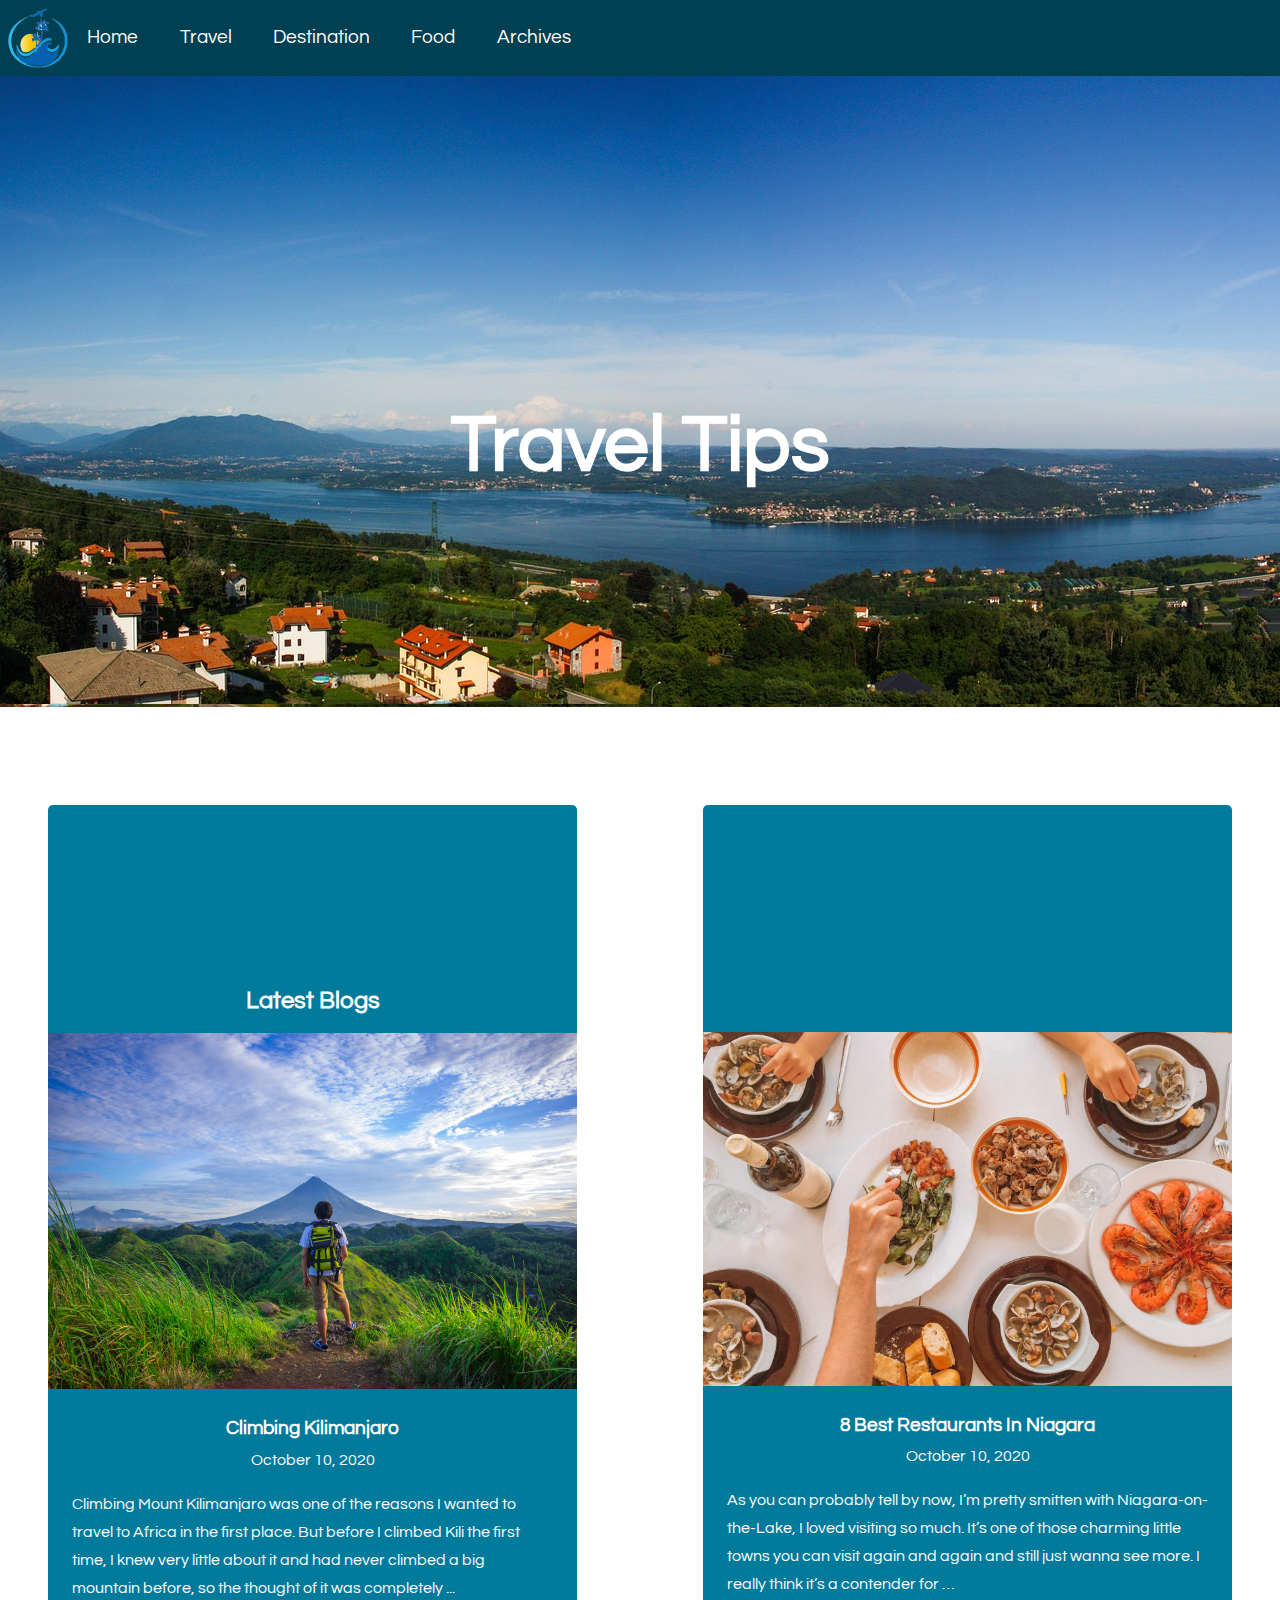
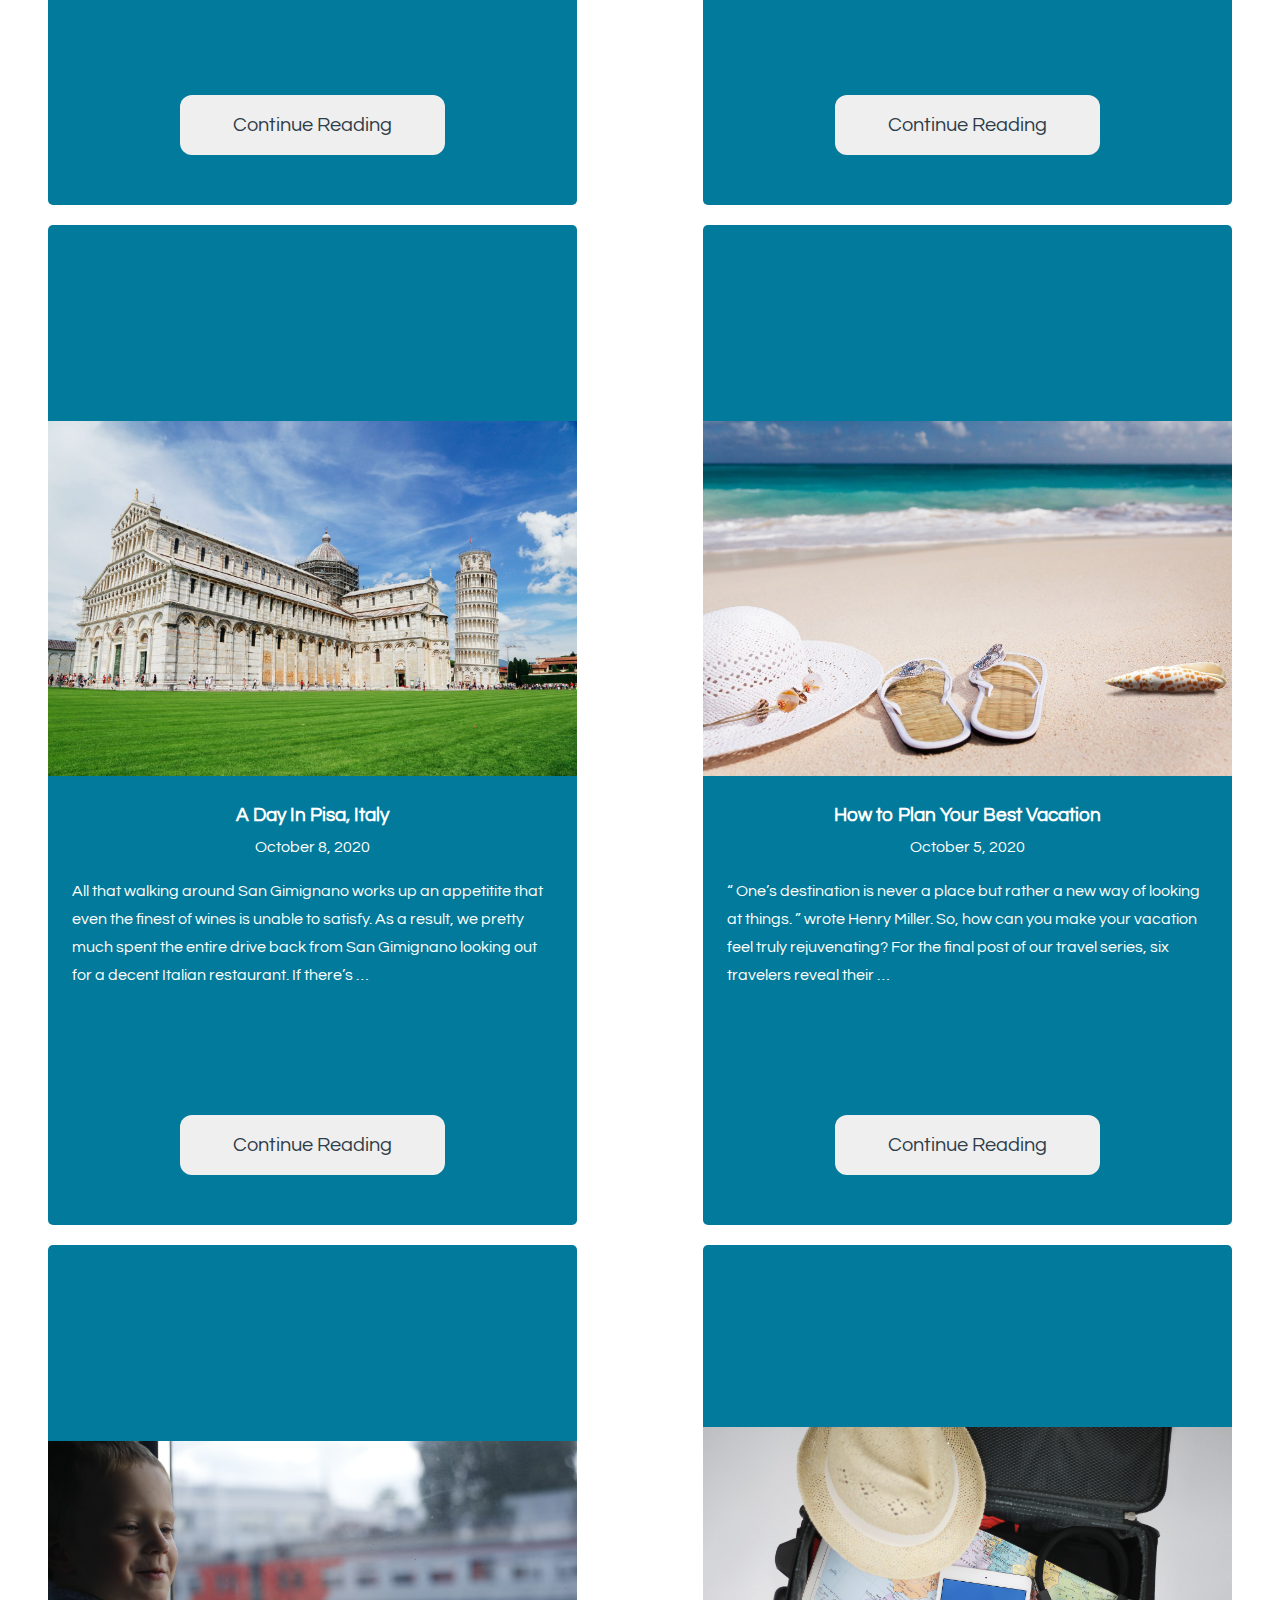
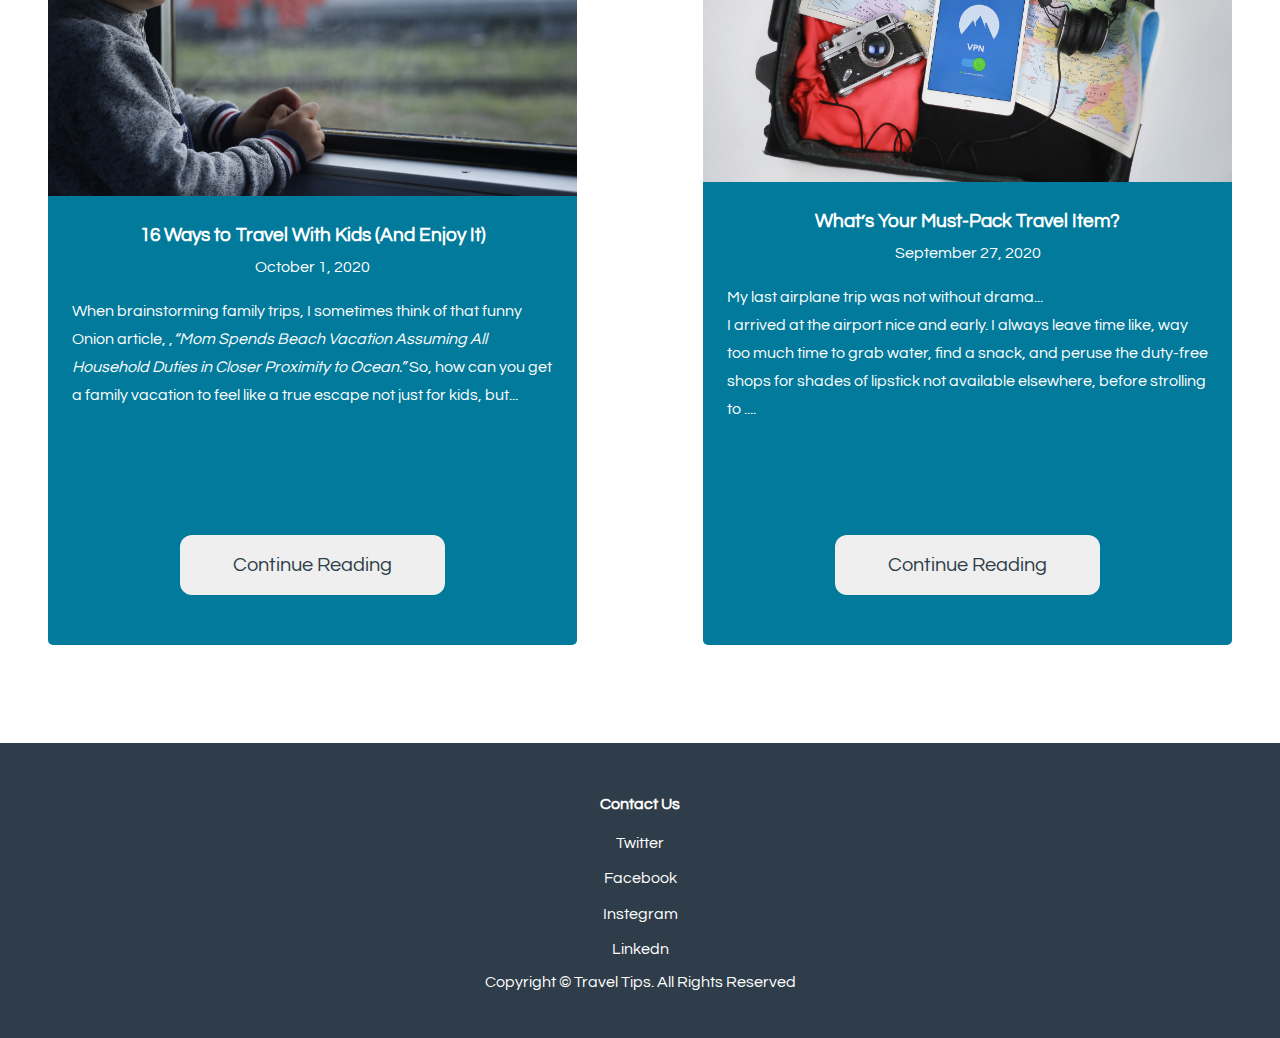
<file: blog-project/index.html>
<!DOCTYPE html>
<html lang="en">
  <head>
    <meta charset="UTF-8" />
    <meta name="viewport" content="width=device-width, initial-scale=1.0" />
    <link
      rel="stylesheet"
      href="https://cdnjs.cloudflare.com/ajax/libs/font-awesome/4.7.0/css/font-awesome.min.css"
    />
    <link
      href="https://fonts.googleapis.com/css?family=Questrial&display=swap"
      rel="stylesheet"
    />
    <link rel="stylesheet" href="stylesheets/main.css" />
    <title>Travel Tips</title>
  </head>
  <body>
    <div class="container">
      <header>
        <nav class="nav">
          <section class="home">
            <img
              src="images/logo.png"
              width="60"
              height="60"
              alt="logo"
              class="logo"
            />
            <div id="responsive">
              <ul class="home-list">
                <li><a href="/">Home</a></li>
                <li><a href="#">Travel</a></li>
                <li><a href="#">Destination</a></li>
                <li><a href="#">Food</a></li>
                <li><a href="#">Archives</a></li>
              </ul>
            </div>
          </section>
          <a href="#" id="icon" onclick="myFunction()">
            <i class="fa fa-bars"></i>
          </a>
        </nav>
        <div class="blog-title">
          <img src="images/landscape.jpg" alt="landscape" class="title-image" />
          <h1 class="centered">Travel Tips</h1>
        </div>
      </header>
      <main class="content">
        <div class="blog">
          <div class="card">
            <h2>Latest Blogs</h2>
            <figure>
              <img
                src="images/img_travel.jpg"
                alt="man facing a mountain"
                class="card-img"
              />
            </figure>
            <article>
              <h3>Climbing Kilimanjaro</h3>
              <time datetime="2020-10-10">October 10, 2020</time>
              <p>
                Climbing Mount Kilimanjaro was one of the reasons I wanted to
                travel to Africa in the first place. But before I climbed Kili
                the first time, I knew very little about it and had never
                climbed a big mountain before, so the thought of it was
                completely ...
              </p>
            </article>
            <button onclick="document.location='static/blog-post.html'">
              Continue Reading
            </button>
          </div>
          <div class="card">
            <figure>
              <img
                src="images/pisa.jpg"
                alt="pisa tower in Italy"
                class="card-img"
              />
            </figure>
            <article>
              <h3>A Day In Pisa, Italy</h3>
              <time datetime="2020-10-08">October 8, 2020</time>
              <p>
                All that walking around San Gimignano works up an appetitite
                that even the finest of wines is unable to satisfy. As a result,
                we pretty much spent the entire drive back from San Gimignano
                looking out for a decent Italian restaurant. If there’s …
              </p>
            </article>
            <button>Continue Reading</button>
          </div>
          <!-- placeholder material taken from https://cupofjo.com/2017/04/flying-with-kids-travel-tips/ -->
          <div class="card">
            <figure>
              <img src="images/kid.jpg" alt="kid in a train" class="card-img" />
            </figure>
            <article>
              <h3>16 Ways to Travel With Kids (And Enjoy It)</h3>
              <time datetime="2020-10-01">October 1, 2020</time>
              <p>
                When brainstorming family trips, I sometimes think of that funny
                Onion article, ,<i
                  >“Mom Spends Beach Vacation Assuming All Household Duties in
                  Closer Proximity to Ocean.”</i
                >
                So, how can you get a family vacation to feel like a true escape
                not just for kids, but...
              </p>
            </article>
            <button>Continue Reading</button>
          </div>
        </div>
      </main>
      <div class="aside">
        <div class="blog">
          <div class="card">
            <!-- placeholder material taken from https://handluggageonly.co.uk/category/food/ -->
            <figure class="first-card">
              <img
                src="images/food.jpg"
                alt="plates with food"
                class="card-img"
              />
            </figure>
            <article>
              <h3>8 Best Restaurants In Niagara</h3>
              <time datetime="2020-10-10">October 10, 2020</time>
              <p>
                As you can probably tell by now, I’m pretty smitten with
                Niagara-on-the-Lake, I loved visiting so much. It’s one of those
                charming little towns you can visit again and again and still
                just wanna see more. I really think it’s a contender for …
              </p>
            </article>
            <button>Continue Reading</button>
          </div>
          <!-- placeholder material taken from https://cupofjo.com/2016/07/how-to-plan-a-vacation/ -->
          <div class="card">
            <figure>
              <img src="images/beach.jpg" alt="beach" class="card-img" />
            </figure>
            <article>
              <h3>How to Plan Your Best Vacation</h3>
              <time datetime="2020-10-05">October 5, 2020</time>
              <p>
                <q>
                  One’s destination is never a place but rather a new way of
                  looking at things.
                </q>
                wrote Henry Miller. So, how can you make your vacation feel
                truly rejuvenating? For the final post of our travel series, six
                travelers reveal their …<br />
              </p>
            </article>
            <button>Continue Reading</button>
          </div>
          <!-- placeholder material from https://cupofjo.com/2019/12/whats-your-must-pack-travel-item/ -->
          <div class="card">
            <figure>
              <img
                src="images/travel-bag.jpg"
                alt="travel bag"
                class="card-img"
              />
            </figure>
            <article>
              <h3>What’s Your Must-Pack Travel Item?</h3>
              <time datetime="2020-09-27">September 27, 2020</time>
              <p>
                My last airplane trip was not without drama...<br />
                I arrived at the airport nice and early. I always leave time
                like, way too much time to grab water, find a snack, and peruse
                the duty-free shops for shades of lipstick not available
                elsewhere, before strolling to ....
              </p>
            </article>
            <button>Continue Reading</button>
          </div>
        </div>
      </div>
      <footer class="footer">
        <h4>Contact Us</h4>
        <a href="#" class="footer-link">Twitter</a><br />
        <a href="#" class="footer-link">Facebook</a><br />
        <a href="#" class="footer-link">Instegram</a><br />
        <a href="#" class="footer-link">Linkedn</a>
        <p>Copyright © Travel Tips. All Rights Reserved</p>
      </footer>
    </div>
    <script>
      let x = document.getElementById('responsive');
      console.log(window.innerWidth);

      function windowReSize() {
        if (window.innerWidth >= 751) {
          console.log(window.innerWidth);
          x.style.display = 'block';
        } else {
          x.style.display = 'none';
        }
      }
      window.addEventListener('resize', windowReSize);
      function myFunction() {
        console.log(window.innerWidth);
        // console.trace(x.style.display);
        if (x.style.display === 'none') {
          x.style.display = 'block';
        } else {
          x.style.display = 'none';
        }
      }
    </script>
  </body>
</html>
</file>
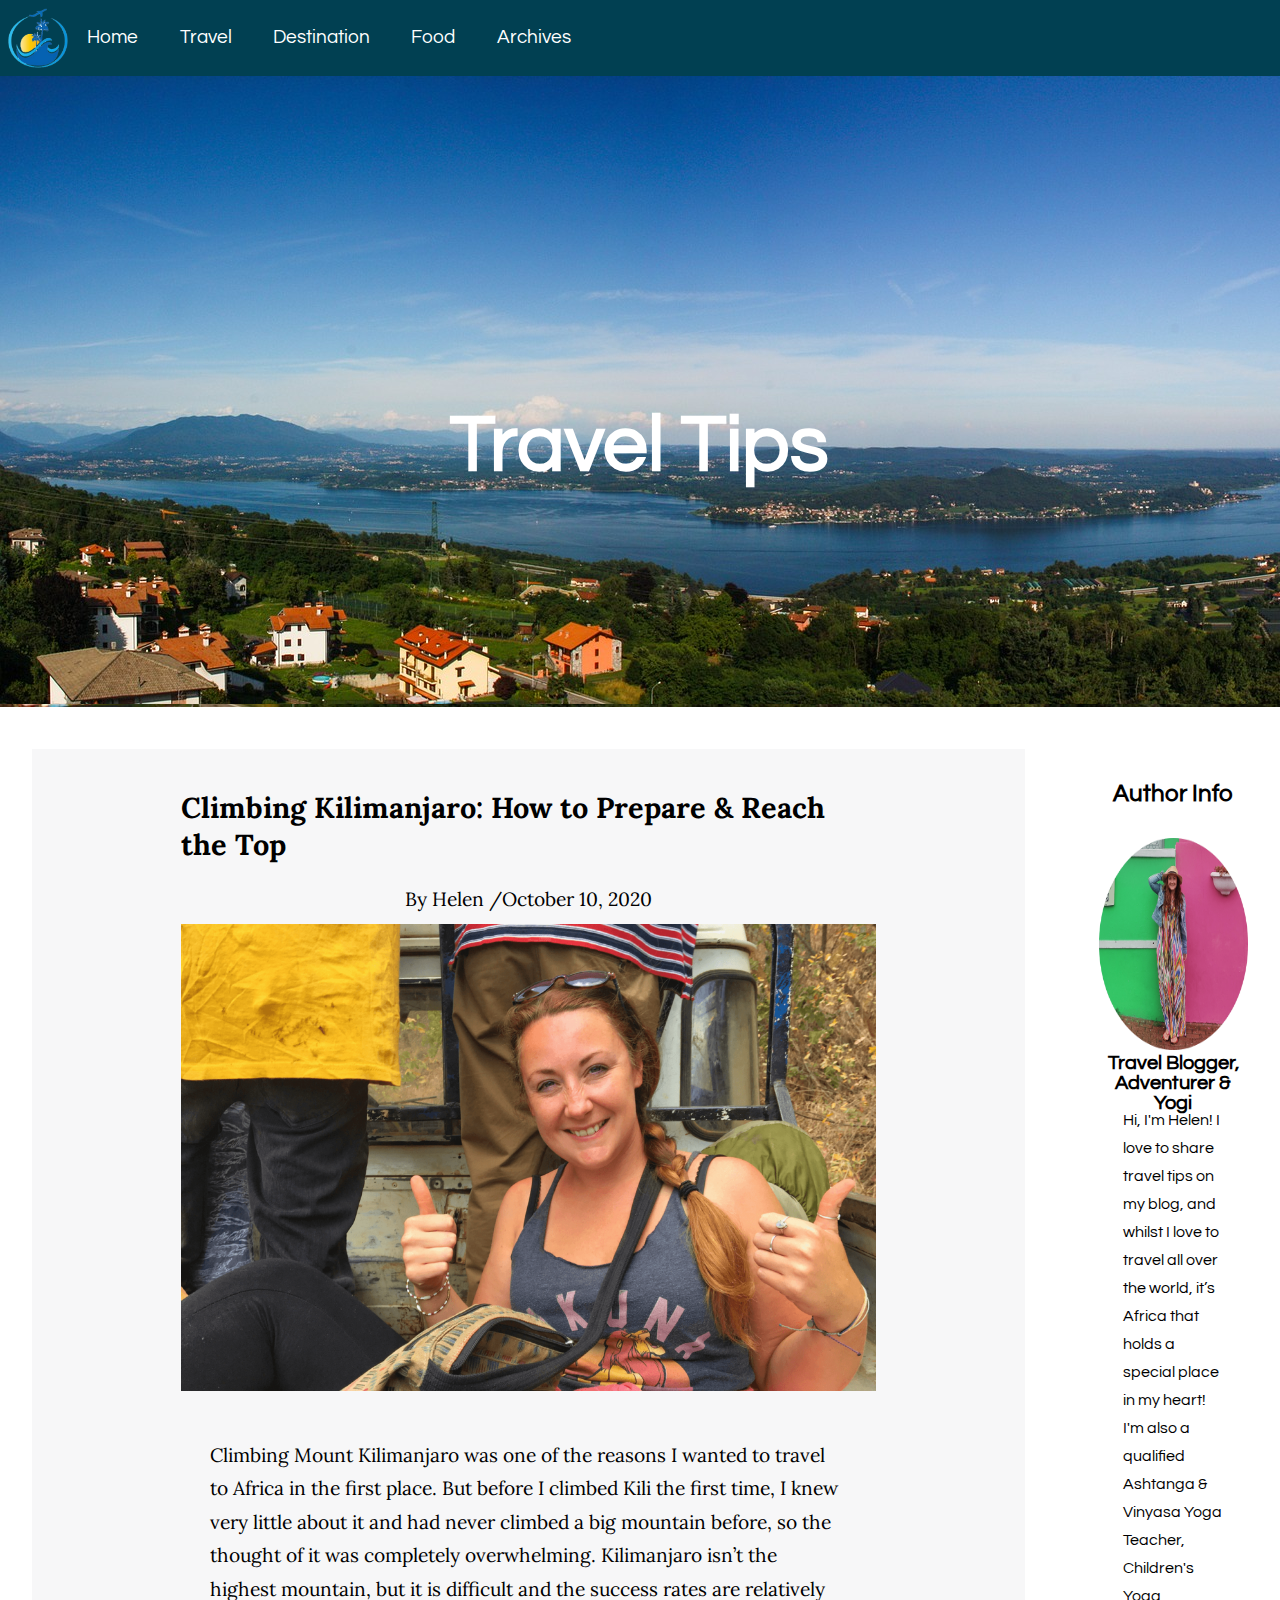
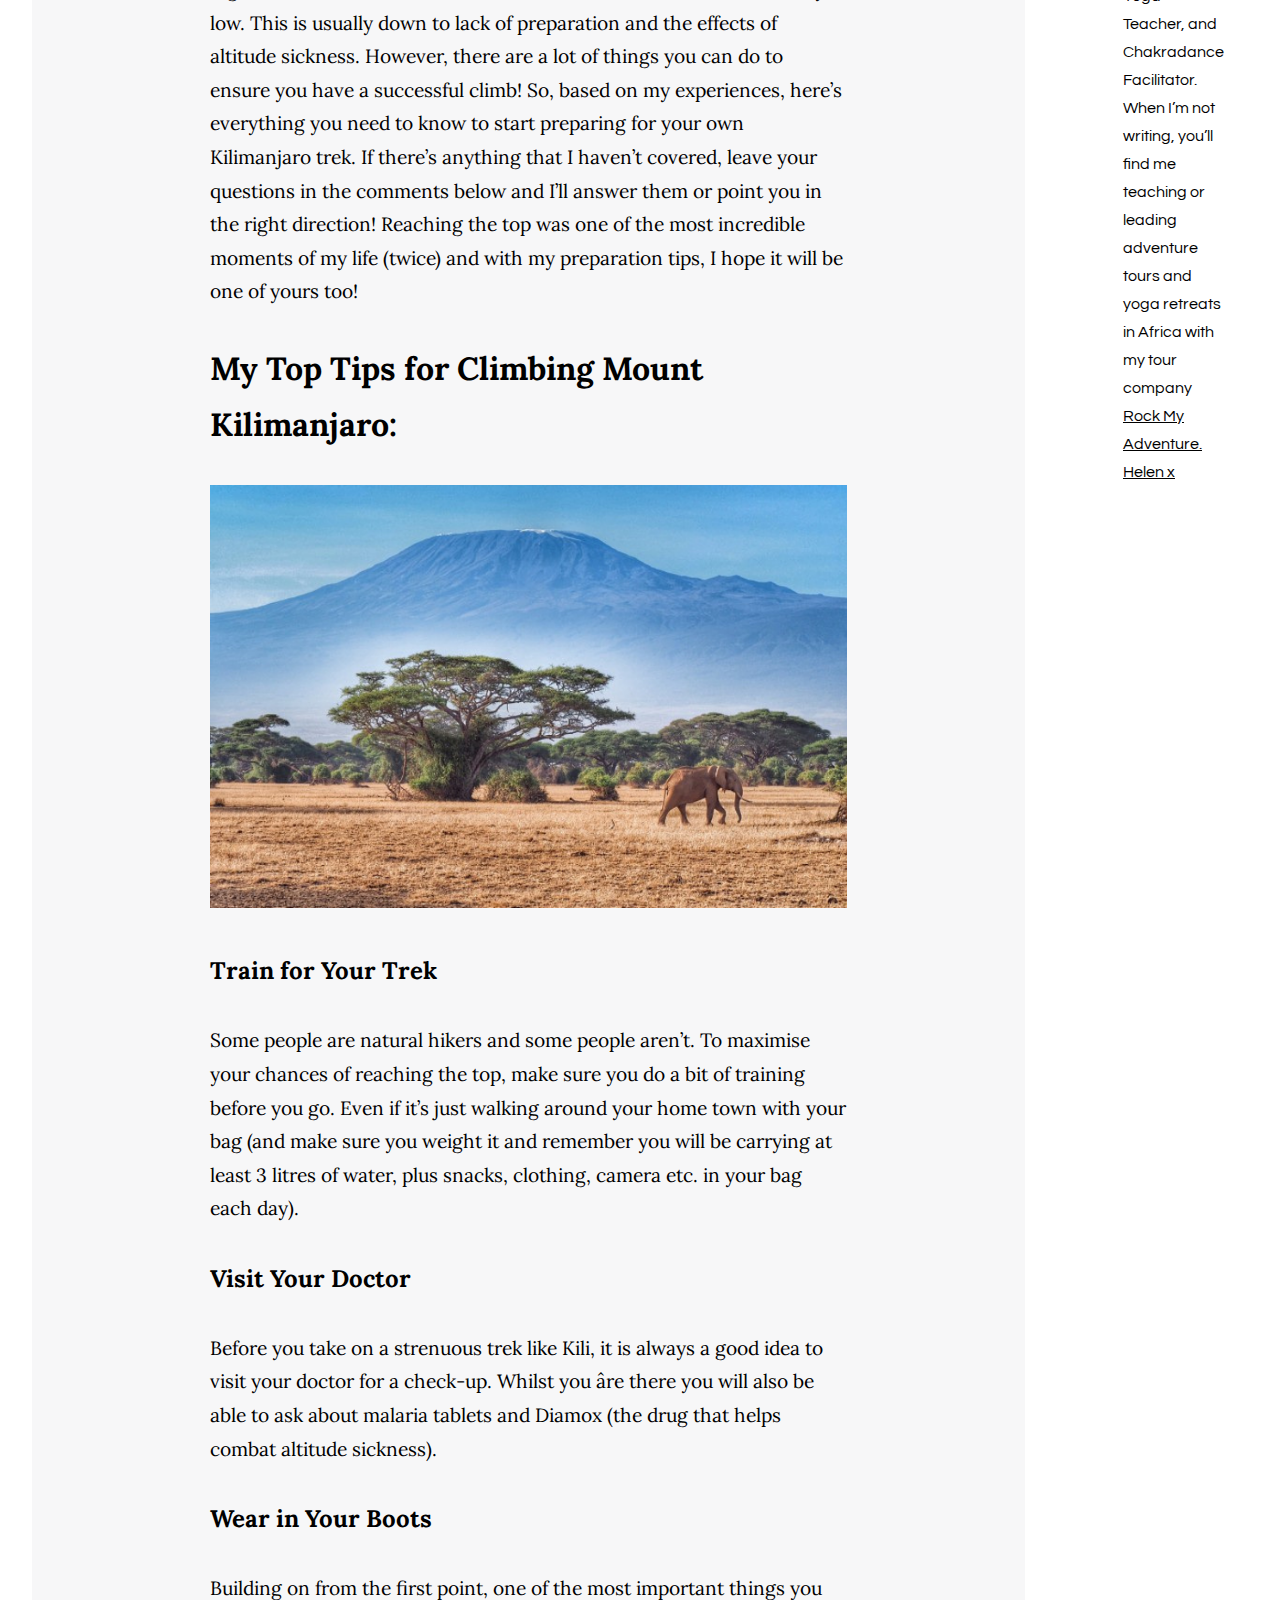
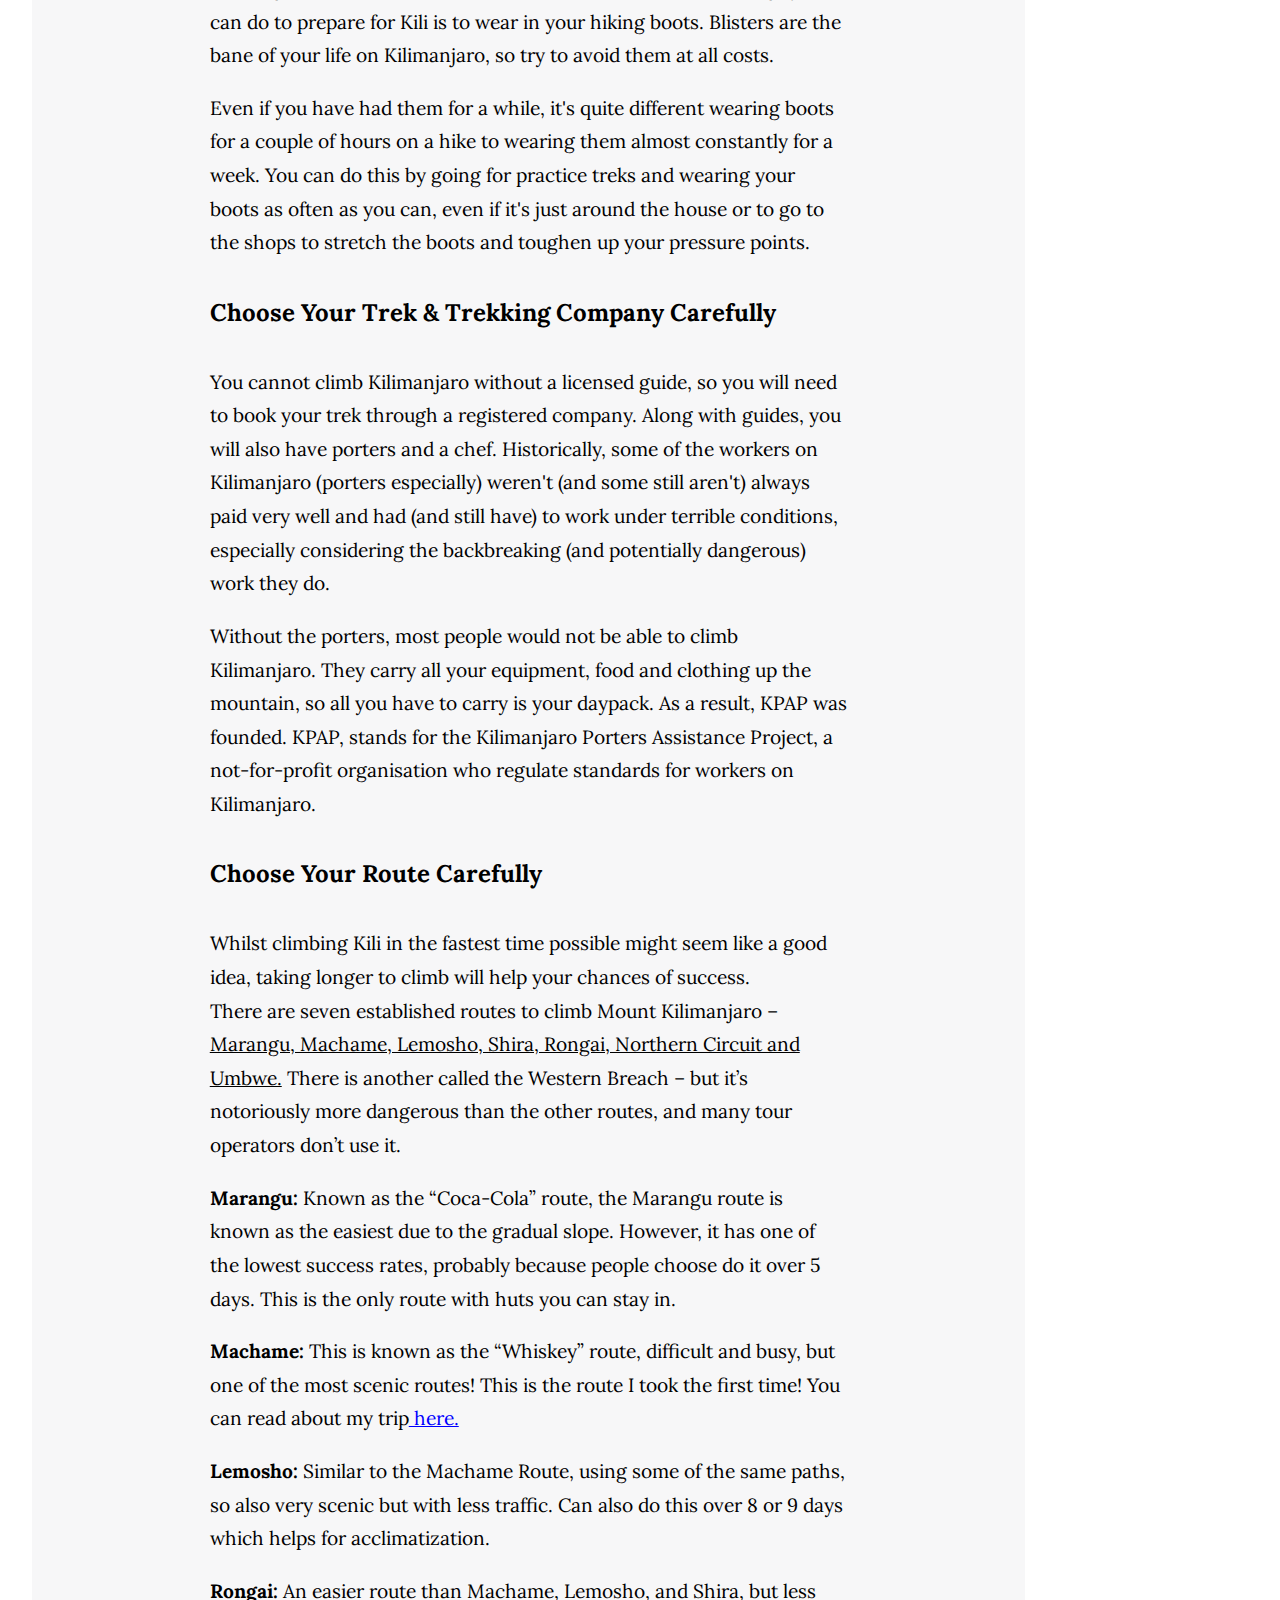
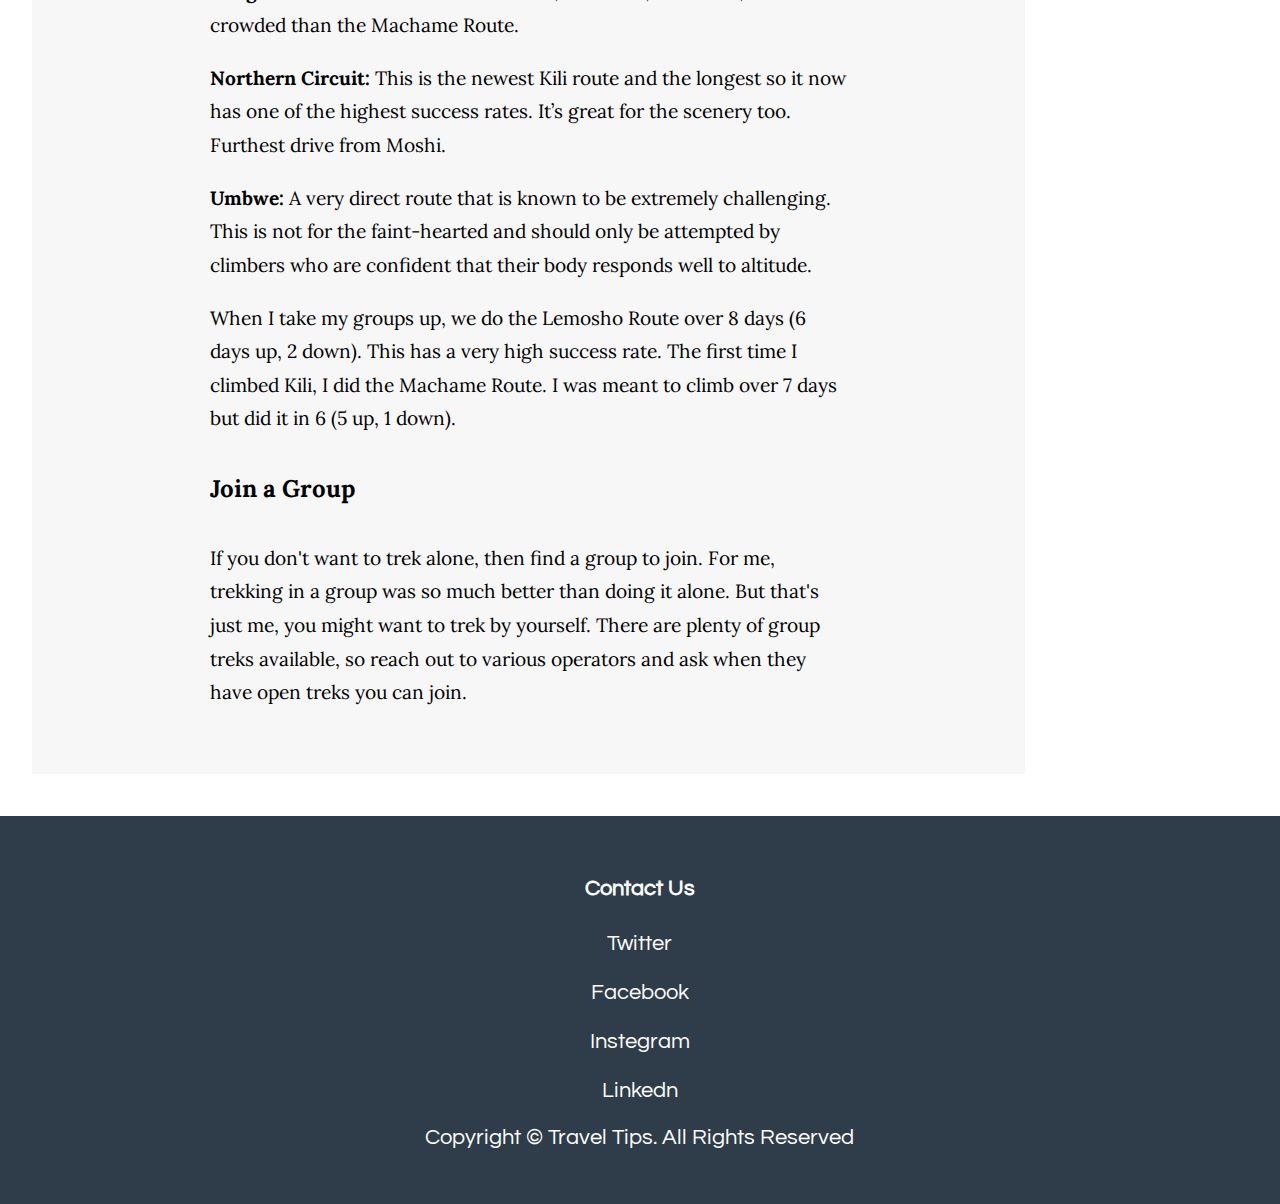
<file: blog-project/static/blog-post.html>
<!DOCTYPE html>
<html lang="en">
  <head>
    <meta charset="UTF-8" />
    <meta name="viewport" content="width=device-width, initial-scale=1.0" />
    <link
      href="https://fonts.googleapis.com/css?family=Questrial&display=swap"
      rel="stylesheet"
    />
    <link
      href="https://fonts.googleapis.com/css2?family=Lora&display=swap"
      rel="stylesheet"
    />
    <link
      rel="stylesheet"
      href="https://cdnjs.cloudflare.com/ajax/libs/font-awesome/4.7.0/css/font-awesome.min.css"
    />
    <link rel="stylesheet" href="../stylesheets/posts.css" />
    <title>Blog</title>
  </head>
  <body>
    <div class="container">
      <header>
        <nav class="nav">
          <section class="home">
            <img
              src="../images/logo.png"
              width="60"
              height="60"
              alt="logo"
              class="logo"
            />
            <div id="responsive">
              <ul class="home-list">
                <li><a href="/">Home</a></li>
                <li><a href="#">Travel</a></li>
                <li><a href="#">Destination</a></li>
                <li><a href="#">Food</a></li>
                <li><a href="#">Archives</a></li>
              </ul>
            </div>
          </section>
          <a href="#" id="icon" onclick="myFunction()">
            <i class="fa fa-bars"></i>
          </a>
        </nav>
        <div class="blog-title">
          <img
            src="../images/landscape.jpg"
            alt="landscape image"
            class="title-image"
          />
          <h1 class="centered">Travel Tips</h1>
        </div>
      </header>
      <!-- placeholder text taken from https://www.heleninwonderlust.co.uk/tips-for-climbing-kilimanjaro/ -->
      <main class="content">
        <div class="blog">
          <h2>Climbing Kilimanjaro: How to Prepare & Reach the Top</h2>
          <div class="blog-meta">
            By Helen /<time datetime="2020-10-10">October 10, 2020</time>
          </div>
          <figure>
            <img
              src="../images/Backpacking-Africa-1.png"
              alt="Girl travelling in the back of a pickup truck."
              class="blog-img"
            />
          </figure>
          <article>
            <p>
              Climbing Mount Kilimanjaro was one of the reasons I wanted to
              travel to Africa in the first place. But before I climbed Kili the
              first time, I knew very little about it and had never climbed a
              big mountain before, so the thought of it was completely
              overwhelming. Kilimanjaro isn’t the highest mountain, but it is
              difficult and the success rates are relatively low. This is
              usually down to lack of preparation and the effects of altitude
              sickness. However, there are a lot of things you can do to ensure
              you have a successful climb! So, based on my experiences, here’s
              everything you need to know to start preparing for your own
              Kilimanjaro trek. If there’s anything that I haven’t covered,
              leave your questions in the comments below and I’ll answer them or
              point you in the right direction! Reaching the top was one of the
              most incredible moments of my life (twice) and with my preparation
              tips, I hope it will be one of yours too!
            </p>
            <h3>
              <b>My Top Tips for Climbing Mount Kilimanjaro:</b>
            </h3>
            <figure>
              <img
                src="../images/Amboseli-National-Park-Kenya-2.png"
                alt="Amboseli National Park Kenya"
                class="blog-img"
              />
            </figure>
            <h4>Train for Your Trek</h4>
            <blockquote
              cite="https://www.heleninwonderlust.co.uk/tips-for-climbing-kilimanjaro/"
            >
              Some people are natural hikers and some people aren’t. To maximise
              your chances of reaching the top, make sure you do a bit of
              training before you go. Even if it’s just walking around your home
              town with your bag (and make sure you weight it and remember you
              will be carrying at least 3 litres of water, plus snacks,
              clothing, camera etc. in your bag each day).
            </blockquote>
            <h4>Visit Your Doctor</h4>
            <p>
              Before you take on a strenuous trek like Kili, it is always a good
              idea to visit your doctor for a check-up. Whilst you âre there you
              will also be able to ask about malaria tablets and Diamox (the
              drug that helps combat altitude sickness).
            </p>
            <h4>Wear in Your Boots</h4>
            <p>
              Building on from the first point, one of the most important things
              you can do to prepare for Kili is to wear in your hiking boots.
              Blisters are the bane of your life on Kilimanjaro, so try to avoid
              them at all costs.
            </p>
            <p>
              Even if you have had them for a while, it's quite different
              wearing boots for a couple of hours on a hike to wearing them
              almost constantly for a week. You can do this by going for
              practice treks and wearing your boots as often as you can, even if
              it's just around the house or to go to the shops to stretch the
              boots and toughen up your pressure points.
            </p>
            <h4>Choose Your Trek & Trekking Company Carefully</h4>
            <p>
              You cannot climb Kilimanjaro without a licensed guide, so you will
              need to book your trek through a registered company. Along with
              guides, you will also have porters and a chef. Historically, some
              of the workers on Kilimanjaro (porters especially) weren't (and
              some still aren't) always paid very well and had (and still have)
              to work under terrible conditions, especially considering the
              backbreaking (and potentially dangerous) work they do.
            </p>
            <p>
              Without the porters, most people would not be able to climb
              Kilimanjaro. They carry all your equipment, food and clothing up
              the mountain, so all you have to carry is your daypack. As a
              result, KPAP was founded. KPAP, stands for the Kilimanjaro Porters
              Assistance Project, a not-for-profit organisation who regulate
              standards for workers on Kilimanjaro.
            </p>
            <h4>Choose Your Route Carefully</h4>
            <p>
              Whilst climbing Kili in the fastest time possible might seem like
              a good idea, taking longer to climb will help your chances of
              success.<br />
              There are seven established routes to climb Mount Kilimanjaro –
              <u
                >Marangu, Machame, Lemosho, Shira, Rongai, Northern Circuit and
                Umbwe.</u
              >
              There is another called the Western Breach – but it’s notoriously
              more dangerous than the other routes, and many tour operators
              don’t use it.
            </p>

            <p>
              <strong>Marangu: </strong> Known as the <q>Coca-Cola</q> route,
              the Marangu route is known as the easiest due to the gradual
              slope. However, it has one of the lowest success rates, probably
              because people choose do it over 5 days. This is the only route
              with huts you can stay in.
            </p>
            <p>
              <strong>Machame:</strong> This is known as the
              <q>Whiskey</q> route, difficult and busy, but one of the most
              scenic routes! This is the route I took the first time! You can
              read about my trip<a class="link" href="#"> here.</a>
            </p>
            <p>
              <strong>Lemosho:</strong> Similar to the Machame Route, using some
              of the same paths, so also very scenic but with less traffic. Can
              also do this over 8 or 9 days which helps for acclimatization.
            </p>
            <p>
              <strong>Rongai: </strong> An easier route than Machame, Lemosho,
              and Shira, but less crowded than the Machame Route.
            </p>
            <p>
              <strong>Northern Circuit: </strong>This is the newest Kili route
              and the longest so it now has one of the highest success rates.
              It’s great for the scenery too. Furthest drive from Moshi.
            </p>
            <p>
              <strong>Umbwe: </strong> A very direct route that is known to be
              extremely challenging. This is not for the faint-hearted and
              should only be attempted by climbers who are confident that their
              body responds well to altitude.
            </p>
            When I take my groups up, we do the Lemosho Route over 8 days (6
            days up, 2 down). This has a very high success rate. The first time
            I climbed Kili, I did the Machame Route. I was meant to climb over 7
            days but did it in 6 (5 up, 1 down).
            <h4>Join a Group</h4>
            <p>
              If you don't want to trek alone, then find a group to join. For
              me, trekking in a group was so much better than doing it alone.
              But that's just me, you might want to trek by yourself. There are
              plenty of group treks available, so reach out to various operators
              and ask when they have open treks you can join.
            </p>
          </article>
        </div>
      </main>
      <div class="aside">
        <h4 class="author">Author Info</h4>
        <figure>
          <img
            src="../images/Helen.png"
            alt="the author wearing a colorful dress"
            class="blog-img"
          />
          <figcaption>Travel Blogger, Adventurer & Yogi</figcaption>
        </figure>
        <br />
        <article>
          <p class="author-info">
            Hi, I'm Helen! I love to share travel tips on my blog, and whilst I
            love to travel all over the world, it’s Africa that holds a special
            place in my heart! I'm also a qualified Ashtanga & Vinyasa Yoga
            Teacher, Children's Yoga Teacher, and Chakradance Facilitator. When
            I’m not writing, you’ll find me teaching or leading adventure tours
            and yoga retreats in Africa with my tour company
            <u>Rock My Adventure. Helen x</u>
          </p>
        </article>
      </div>
      <footer class="footer">
        <h4>Contact Us</h4>
        <a href="#" class="footer-link">Twitter</a><br />
        <a href="#" class="footer-link">Facebook</a><br />
        <a href="#" class="footer-link">Instegram</a><br />
        <a href="#" class="footer-link">Linkedn</a>
        <p>Copyright © Travel Tips. All Rights Reserved</p>
      </footer>
    </div>
    <script>
      let x = document.getElementById('responsive');
      console.log(window.innerWidth);

      function windowReSize() {
        if (window.innerWidth >= 751) {
          console.log(window.innerWidth);
          x.style.display = 'block';
        } else {
          x.style.display = 'none';
        }
      }
      window.addEventListener('resize', windowReSize);
      function myFunction() {
        console.log(window.innerWidth);
        // console.trace(x.style.display);
        if (x.style.display === 'none') {
          x.style.display = 'block';
        } else {
          x.style.display = 'none';
        }
      }
    </script>
  </body>
</html>
</file>
<file: blog-project/stylesheets/main.css>
@import url('reset.css');
@import url('header.css');
@import url('components.css');

.container {
  display: grid;
  grid-template-columns: repeat(2, 1fr);
  grid-auto-rows: minmax(100px, auto);
  grid-gap: 30px;
  grid-template-areas:
    'hd hd '
    'blog1 blog'
    'footer footer';
}

.first-card {
  margin-top: 60px;
}

h3 {
  text-align: center;
  margin: 0;
}

@media (max-width: 599px) {
  .container {
    display: grid;
    grid-template-columns: minmax(599px, 599px);
    grid-auto-rows: minmax(100px, auto);
    grid-gap: 10px;
    grid-template-areas:
      'hd'
      'blog1'
      'blog'
      'footer';
  }
  .card {
    font-size: 2rem;
    height: 1500px;
  }

  button {
    font-size: 2.5rem;
    font-weight: bold;
  }
  .footer {
    font-size: 2rem;
  }
  .nav {
    font-size: 1.6rem;
  }
}

@media (min-width: 901px) {
  .container {
    display: grid;
    grid-template-columns: repeat(2, 1fr);
    grid-auto-rows: minmax(100px, auto);
    grid-gap: 30px;
    grid-template-areas:
      'hd hd '
      'blog1 blog'
      'footer footer';
  }
}

@media (min-width: 600px) and (max-width: 750px) {
  .container {
    display: grid;
    grid-template-columns: repeat(2, 1fr);
    grid-auto-rows: minmax(100px, auto);
    grid-gap: 0px;
    grid-template-areas:
      'hd hd '
      'blog1 blog'
      'footer footer';
  }
  .aside,
  .content {
    margin: 0;
  }
}

time {
  text-align: center;
  display: block;
}

@media (min-width: 2001px) {
  button {
    margin: 0;
  }
  .card-img {
    height: 600px;
  }
  .footer {
    font-size: 2.2rem;
  }
  .card {
    font-size: 2.3rem;
    height: 1500px;
  }

  button {
    font-size: 2.5rem;
    font-weight: bold;
  }
}
@media (min-width: 1400px) and (max-width: 2000px) {
  .card {
    font-size: 1.3rem;
    height: 1100px;
  }
  button {
    font-size: 1.5rem;
    font-weight: bold;
  }
  .footer {
    font-size: 1.2rem;
  }
}
</file>
<file: blog-project/stylesheets/posts.css>
@import url("reset.css");
@import url("header.css");
@import url("components.css");

.container {
  display: grid;
  grid-template-columns: repeat(2, 2fr 1fr);
  grid-auto-rows: minmax(100px, auto);
  grid-gap: 10px;
  grid-template-areas:
    "hd  hd hd hd"
    "blog1  blog1 blog1  blog"
    "footer  footer footer footer";
}

.aside {
  color: black;
  justify-content: flex-start;
  align-content: center;
}

.blog {
  background-color: #f7f7f8;
  color: #000;
  display: flex;
  flex-direction: column;
  justify-content: center;
  align-items: center;
  margin: 0;
  width: 70%;
  font-size: 1.2rem;
}

.blog-img {
  height: 100%;
  width: 100%;
  overflow: hidden;
}

.link {
  color: blue;
  text-decoration: underline;
}

figcaption {
  text-align: center;
  font-weight: 600;
  font-size: 20px;
}

.author {
  font-size: 1.5rem;
}

.blog-meta {
  margin-bottom: 0.7em;
}

.content {
  font-family: "lora", sans-serif;
  background-color: #f7f7f8;
  padding: 0;
}

@media (max-width: 950px) {
  .container {
    display: grid;
    grid-template-columns: repeat(2, 2fr 1fr);
    grid-auto-rows: minmax(100px, auto);
    grid-gap: 10px;
    grid-template-areas:
      "hd  hd hd hd"
      "blog1  blog1 blog1  blog1"
      "blog blog blog blog"
      "footer  footer footer footer";
  }

  h2 {
    font-size: 1em;
    padding: 0.5em;
    text-align: center;
  }
}

@media (max-width: 750px) {
  .blog {
    width: 100%;
    margin: 0;
    padding: 0;
  }

  .blog-img {
    height: 100%;
    width: 100%;
    overflow: hidden;
  }

  .content {
    margin: 0;
  }
}

main h4 {
  font-size: x-large;
}

h3,
h1 {
  font-size: xx-large;
}

.author-info {
  font-size: 1rem;
}

.footer {
  font-size: 1.4rem;
}
</file>
